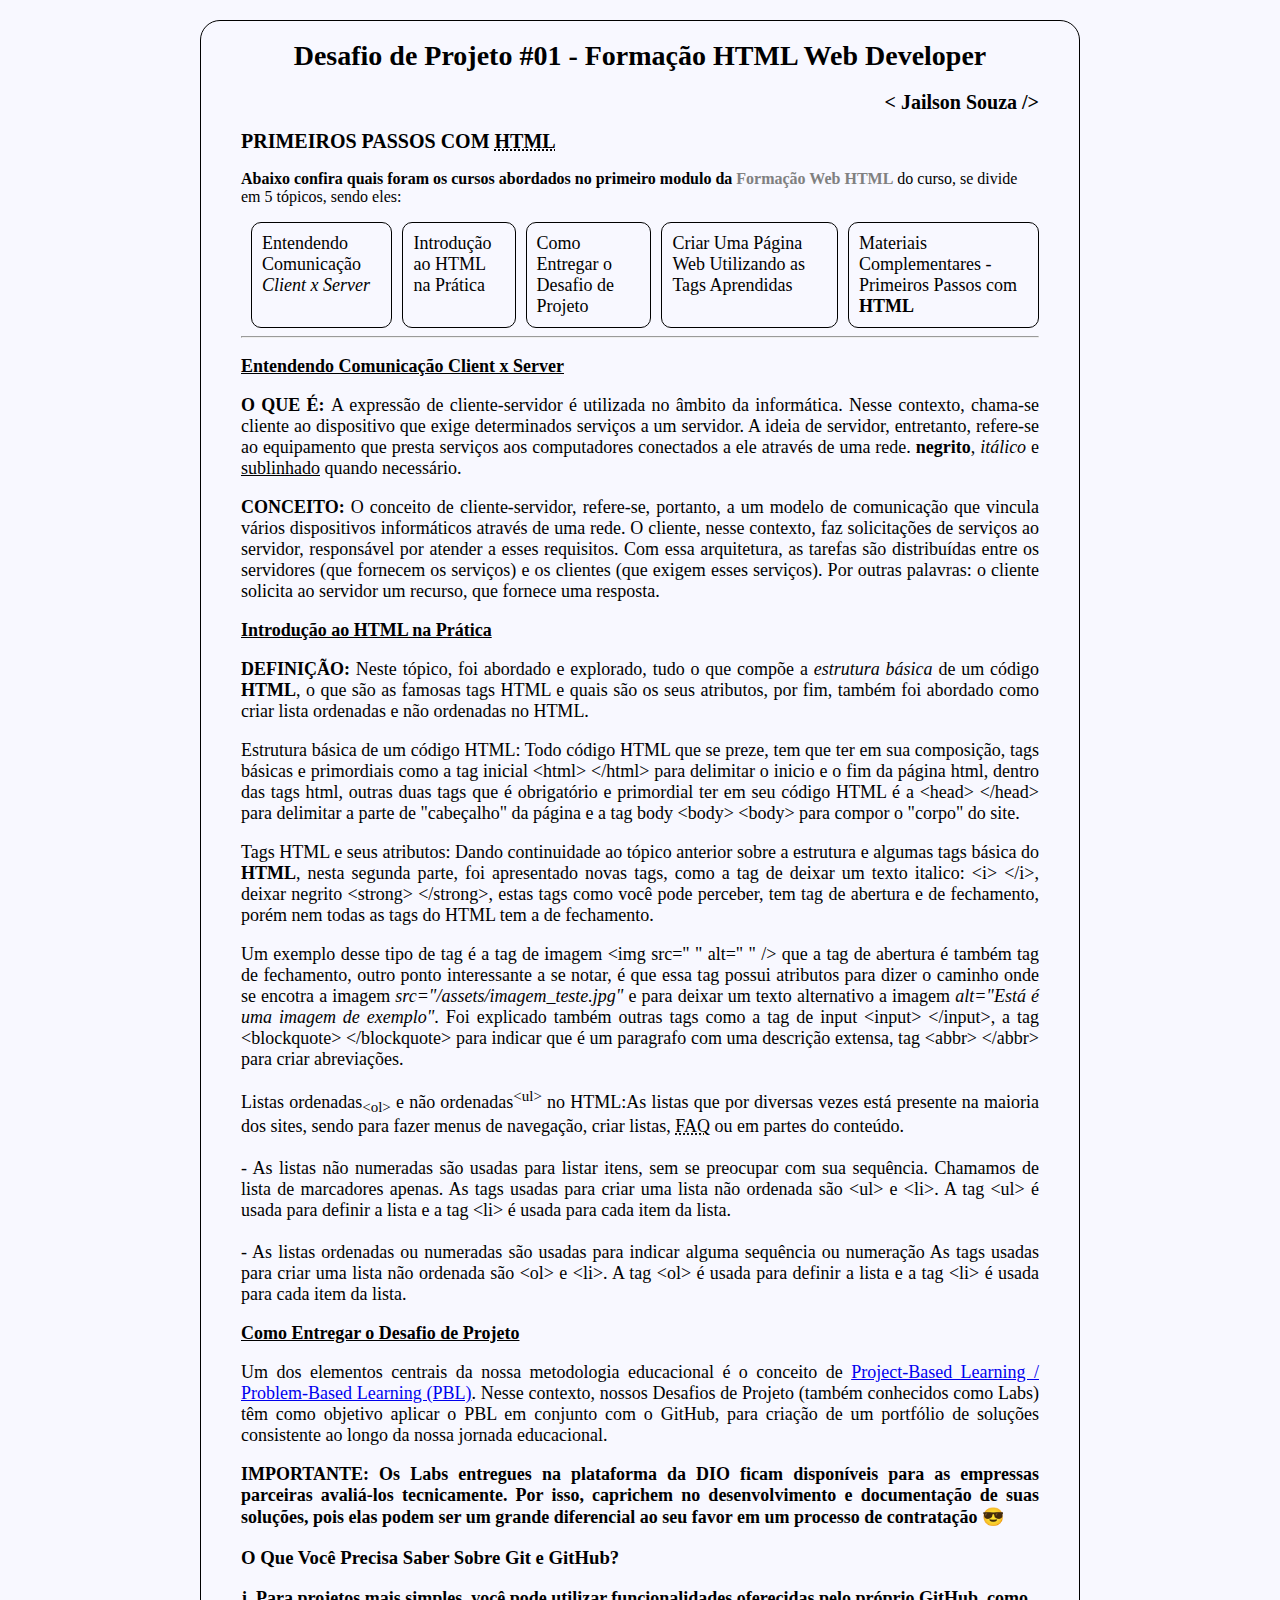
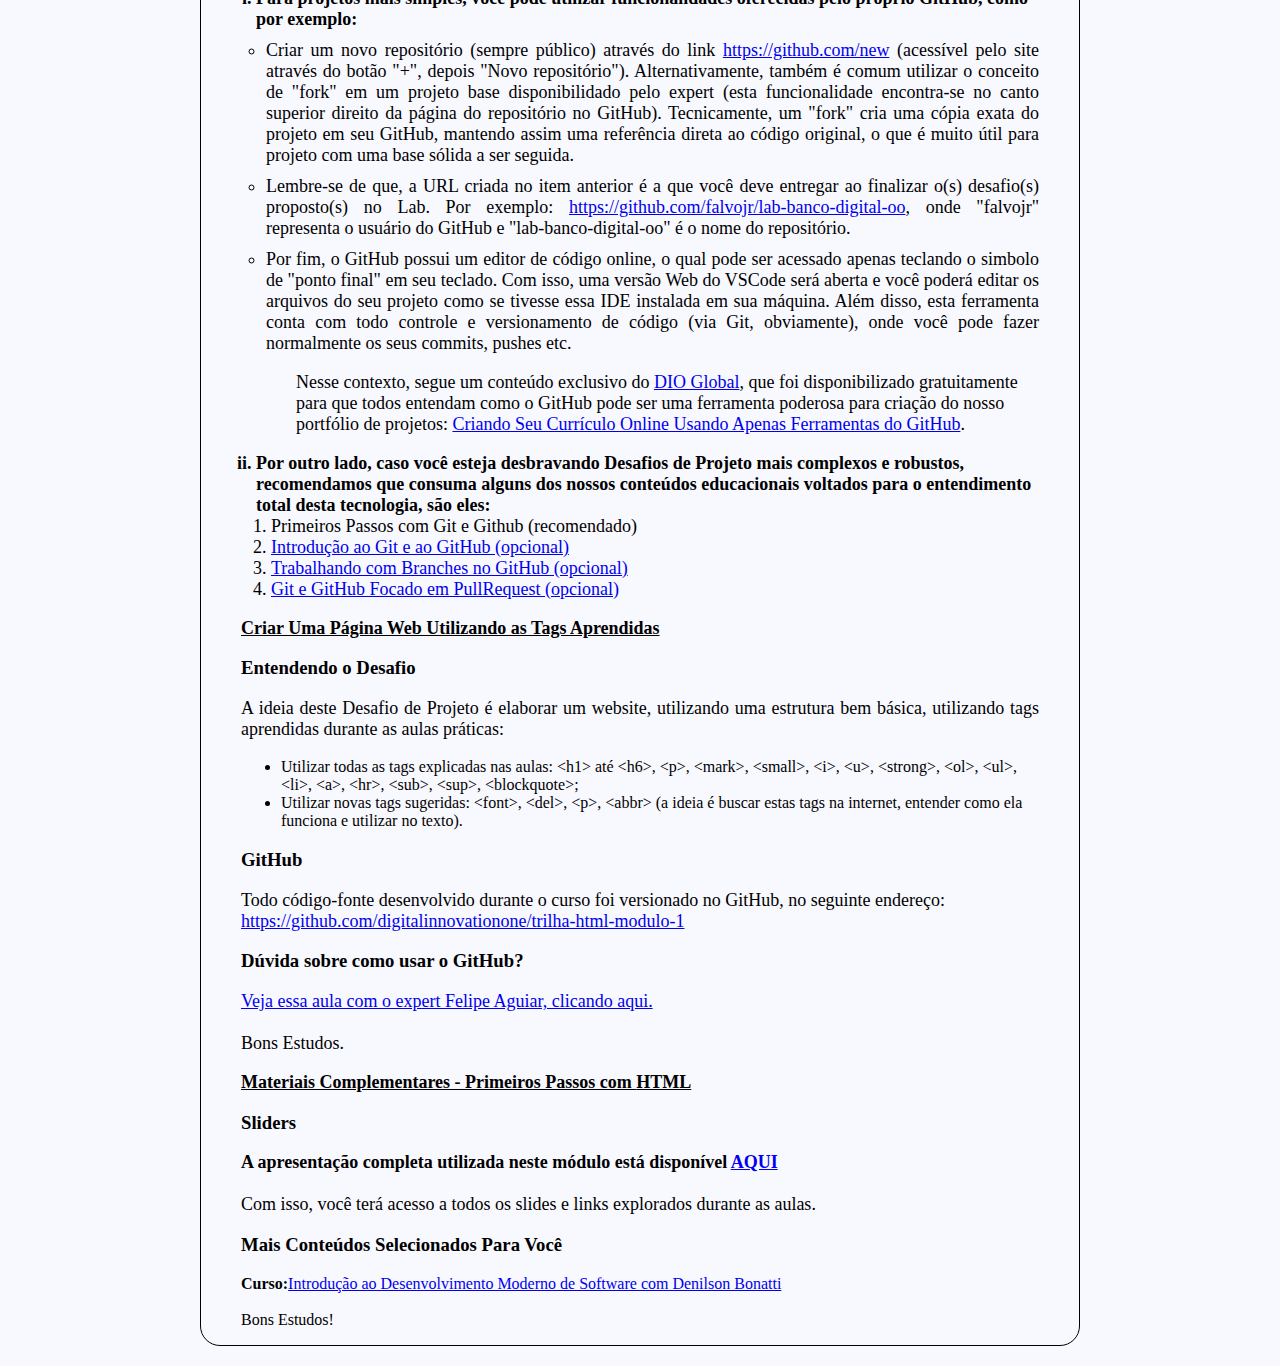
<file: Desafio de Projeto#01 - Criar uma pagina web utilizando as tags aprendidas/index.html>
<!DOCTYPE html>
<html lang="pt-br">
   <head>
      <meta charset="UTF-8">
      <meta http-equiv="X-UA-Compatible" content="IE=edge">
      <meta name="viewport" content="width=device-width, initial-scale=1.0">
      <link rel="stylesheet" href="style.css">
      <title>Desafio de Projeto #01 - Formação HTML Web Developer</title>
   </head>
   <body class="page">
      <header>
         <h1 class="page__title">Desafio de Projeto #01 - Formação HTML Web Developer</h1>
         <div class="page__name__dev"> &lt; Jailson Souza /&gt;</div>
         <h2 class="page__subtitle">PRIMEIROS PASSOS COM <abbr title="HyperText Markup Language">HTML</abbr></h2>
         <p><strong>Abaixo confira quais foram os cursos abordados no <strong>primeiro</strong> modulo da <font face="Verdana" color="grey">Formação Web HTML</font></strong> do curso, se divide em 5 tópicos, sendo eles:</p>
         <menu class="page__menu">
            <ul class="page__menu__buttons">
               <a class="page__menu__buttons__button" href="#curso01"><li>Entendendo Comunicação <i>Client x Server</i></li></a>
               <a class="page__menu__buttons__button" href="#curso02"><li>Introdução ao HTML na Prática</li></a>
               <a class="page__menu__buttons__button" href="#curso03"><li>Como Entregar o Desafio de Projeto</li></a>
               <a class="page__menu__buttons__button" href="#curso04"><li>Criar Uma Página Web Utilizando as Tags Aprendidas</li></a>
               <a class="page__menu__buttons__button" href="#curso05"><li>Materiais Complementares - Primeiros Passos com <strong>HTML</strong></li></a>
            </ul>
         </menu>
      </header>
      <main>
         <hr />
         <h3 id="curso01" class="page__paragraph__title">Entendendo Comunicação Client x Server</h3>
         <p class="page__content"><strong><u class="page__content_subtitle">O QUE É:</u> </strong>A expressão de cliente-servidor é utilizada no âmbito da informática. Nesse contexto, chama-se cliente ao dispositivo que exige determinados serviços a um servidor. A ideia de servidor, entretanto, refere-se ao equipamento que presta serviços aos computadores conectados a ele através de uma rede.
            <strong>negrito</strong>, <i>itálico</i> e <u>sublinhado</u> quando necessário.</p>
         <p class="page__content"><strong><u class="page__content_subtitle">CONCEITO:</u></strong> O conceito de cliente-servidor, refere-se, portanto, a um modelo de comunicação que vincula vários dispositivos informáticos através de uma rede. O cliente, nesse contexto, faz solicitações de serviços ao servidor, responsável por atender a esses requisitos.
            Com essa arquitetura, as tarefas são distribuídas entre os servidores (que fornecem os serviços) e os clientes (que exigem esses serviços). Por outras palavras: o cliente solicita ao servidor um recurso, que fornece uma resposta.
         </p>
         
         <h3 id="curso02" class="page__paragraph__title">Introdução ao HTML na Prática</h3>
         <p class="page__content"><strong><u class="page__content_subtitle">DEFINIÇÃO:</u> </strong>Neste tópico, foi abordado e explorado, tudo o que compõe a <i>estrutura básica</i> de um código <strong>HTML</strong>, o que são as famosas tags HTML e quais são os seus atributos, por fim, também foi abordado como criar lista ordenadas e não ordenadas no HTML.</p>
         <p class="page__content"><u class="page__content_subtitle">Estrutura básica de um código HTML:</u> Todo código HTML que se preze, tem que ter em sua composição, tags básicas e primordiais como a tag inicial &lt;html&gt; &lt;/html&gt; para delimitar o inicio e o fim da página html, dentro das tags html, outras duas tags que é obrigatório e primordial ter em seu código HTML é a &lt;head&gt; &lt;/head&gt; para delimitar a parte de "cabeçalho" da página e a tag body &lt;body&gt; &lt;body&gt; para compor o "corpo" do site.</p>
         <p class="page__content"><u class="page__content_subtitle">Tags HTML e seus atributos:</u> Dando continuidade ao tópico anterior sobre a estrutura e algumas tags básica do <strong>HTML</strong>, nesta segunda parte, foi apresentado novas tags, como a tag de deixar um texto italico: &lt;i&gt; &lt;/i&gt;, deixar negrito &lt;strong&gt; &lt;/strong&gt;, estas tags como você pode perceber, tem tag de abertura e de fechamento, porém nem todas as tags do HTML tem a de fechamento.</p>
         <p class="page__content">Um exemplo desse tipo de tag é a tag de imagem &lt;img src=" " alt=" " /&gt; que a tag de abertura é também tag de fechamento, outro ponto interessante a se notar, é que essa tag possui atributos para dizer o caminho onde se encotra a imagem <i>src="/assets/imagem_teste.jpg"</i> e para deixar um texto alternativo a imagem <i>alt="Está é uma imagem de exemplo"</i>. Foi explicado também outras tags como a tag de input &lt;input&gt; &lt;/input&gt;, a tag &lt;blockquote&gt; &lt;/blockquote&gt; para indicar que é um paragrafo com uma descrição extensa, tag &lt;abbr&gt; &lt;/abbr&gt; para criar abreviações.</p>
         <p class="page__content"><u class="page__content_subtitle">Listas ordenadas<sub>&lt;ol&gt;</sub> e não ordenadas<sup>&lt;ul&gt;</sup> no HTML:</u>As listas que por diversas vezes está presente na maioria dos sites, sendo para fazer menus de navegação, criar listas, <abbr title="Frequently Asked Questions: Perguntas frequentes">FAQ</abbr></i> ou em partes do conteúdo. <br><br>
            - As listas não numeradas são usadas para listar itens, sem se preocupar com sua sequência. Chamamos de lista de marcadores apenas.
            As tags usadas para criar uma lista não ordenada são &lt;ul&gt; e &lt;li&gt;. A tag &lt;ul&gt; é usada para definir a lista e a tag &lt;li&gt; é usada para cada item da lista. <br><br>
            - As listas ordenadas ou numeradas são usadas para indicar alguma sequência ou numeração
            As tags usadas para criar uma lista não ordenada são &lt;ol&gt; e &lt;li&gt;. A tag &lt;ol&gt; é usada para definir a lista e a tag &lt;li&gt; é usada para cada item da lista.
         </p>
         <h3 id="curso03" class="page__paragraph__title">Como Entregar o Desafio de Projeto</h3>
         <p class="page__content">
            Um dos elementos centrais da nossa metodologia educacional é o conceito de <a href="https://www.uvu.edu/otl/resources/group_work/pbl.html">Project-Based Learning / Problem-Based Learning (PBL)</a>. Nesse contexto, nossos Desafios de Projeto (também conhecidos como Labs) têm como objetivo aplicar o PBL em conjunto com o GitHub, para criação de um portfólio de soluções consistente ao longo da nossa jornada educacional.
         </p>
         <p class="page__content"><strong><u class="page__content_subtitle">IMPORTANTE:</u> Os Labs entregues na plataforma da DIO ficam disponíveis para as empressas parceiras avaliá-los tecnicamente. Por isso, caprichem no desenvolvimento e documentação de suas soluções, pois elas podem ser um grande diferencial ao seu favor em um processo de contratação 😎</strong></p>
         <h3>O Que Você Precisa Saber Sobre Git e GitHub?</h3>
         <ol type="i">
            <strong><li>Para projetos mais simples, você pode utilizar funcionalidades oferecidas pelo próprio GitHub, como por exemplo:</li></strong>
            <ul>
               <li>Criar um novo repositório (sempre público) através do link <a href="https://github.com/new">https://github.com/new</a> (acessível pelo site através do botão "+", depois "Novo repositório"). Alternativamente, também é comum utilizar o conceito de "fork" em um projeto base disponibilidado pelo expert (esta funcionalidade encontra-se no canto superior direito da página do repositório no GitHub). Tecnicamente, um "fork" cria uma cópia exata do projeto em seu GitHub, mantendo assim uma referência direta ao código original, o que é muito útil para projeto com uma base sólida a ser seguida.</li>
               <li>Lembre-se de que, a URL criada no item anterior é a que você deve entregar ao finalizar o(s) desafio(s) proposto(s) no Lab. Por exemplo: <a href="https://github.com/falvojr/lab-banco-digital-oo">https://github.com/falvojr/lab-banco-digital-oo</a>, onde "falvojr" representa o usuário do GitHub e "lab-banco-digital-oo" é o nome do repositório.</li>
               <li>Por fim, o GitHub possui um editor de código online, o qual pode ser acessado apenas teclando o simbolo de "ponto final" em seu teclado. Com isso, uma versão Web do VSCode será aberta e você poderá editar os arquivos do seu projeto como se tivesse essa IDE instalada em sua máquina. Além disso, esta ferramenta conta com todo controle e versionamento de código (via Git, obviamente), onde você pode fazer normalmente os seus commits, pushes etc.</li>
               <p>Nesse contexto, segue um conteúdo exclusivo do <a href="https://web.dio.me/global">DIO Global</a>, que foi disponibilizado gratuitamente para que todos entendam como o GitHub pode ser uma ferramenta poderosa para criação do nosso portfólio de projetos: <a href="https://www.youtube.com/watch?v=WfD_S2Vi4qI&t=1304s">Criando Seu Currículo Online Usando Apenas Ferramentas do GitHub</a>.</p>
            </ul>
            <strong><li>Por outro lado, caso você esteja desbravando Desafios de Projeto mais complexos e robustos, recomendamos que consuma alguns dos nossos conteúdos educacionais voltados para o entendimento total desta tecnologia, são eles:</li></strong>
            <ol>
               <li><a href="https://web.dio.me/lives/primeiros-passos-com-git-e-github"></a>Primeiros Passos com Git e Github (recomendado)</li>
               <li><a href="https://web.dio.me/course/introducao-ao-git-e-ao-github/learning/75b9fe49-6ed4-4480-83a7-7e37fc356aa9">Introdução ao Git e ao GitHub (opcional)</a></li>
               <li><a href="https://web.dio.me/course/trabalhando-com-branches-no-github/learning/32d05c5a-53b7-4f1d-a798-b9a8658240de">Trabalhando com Branches no GitHub (opcional)</a></li>
               <li><a href="https://web.dio.me/course/git-e-github-focado-em-pullrequest/learning/7ee9e586-a200-41de-a075-fd6a7b4b5a1e">Git e GitHub Focado em PullRequest (opcional)</a></li>
            </ol>
         </ol>

         <h3 id="curso04" class="page__paragraph__title">Criar Uma Página Web Utilizando as Tags Aprendidas</h3>
         <h3>Entendendo o Desafio</h3>
         <p class="page__content">A ideia deste Desafio de Projeto é elaborar um website, utilizando uma estrutura bem básica, utilizando tags aprendidas durante as aulas práticas:</p>
         <ul>
            <li>Utilizar todas as tags explicadas nas aulas: &lt;h1&gt; até &lt;h6&gt;, &lt;p&gt;, &lt;mark&gt;, &lt;small&gt;, &lt;i&gt;, &lt;u&gt;, &lt;strong&gt;, &lt;ol&gt;, &lt;ul&gt;, &lt;li&gt;, &lt;a&gt;, &lt;hr&gt;, &lt;sub&gt;, &lt;sup&gt;, &lt;blockquote&gt;;</li>
            <li>Utilizar novas tags sugeridas: &lt;font&gt;, &lt;del&gt;, &lt;p&gt;, &lt;abbr&gt; (a ideia é buscar estas tags na internet, entender como ela funciona e utilizar no texto).</li>
            </ul>  
         <h3>GitHub</h3>
         <p class="page__content">Todo código-fonte desenvolvido durante o curso foi versionado no GitHub, no seguinte endereço: <br>
            <a href="https://github.com/digitalinnovationone/trilha-html-modulo-1">https://github.com/digitalinnovationone/trilha-html-modulo-1</a>
            </p>
         <h3>Dúvida sobre como usar o GitHub?</h3>
         <p class="page__content">
            <a href="https://web.dio.me/lives/primeiros-passos-com-git-e-github">Veja essa aula com o expert Felipe Aguiar, clicando aqui.</a><br><br>
            Bons Estudos.
         </p>
         <h3 id="curso05" class="page__paragraph__title">Materiais Complementares - Primeiros Passos com <strong>HTML</strong></h3>
         <h3>Sliders</h3>
         <p class="page__content"><strong>A apresentação completa utilizada neste módulo está disponível <a href="https://academiapme-my.sharepoint.com/:p:/g/personal/renato_dio_me/ETTxssKS281Ps0wt1aflqk0BfzoqwbFf2ec6IenBpNXGmg?e=DsLolv">AQUI</a></strong> <br><br>
            Com isso, você terá acesso a todos os slides e links explorados durante as aulas.
         </p>
         <h3>Mais Conteúdos Selecionados Para Você</h3>
         <p><b>Curso:</b><a href="https://web.dio.me/course/introducao-ao-desenvolvimento-moderno-de-software/learning/7e3a925e-14de-4650-ada9-ca7c0fb003b3">Introdução ao Desenvolvimento Moderno de Software com Denilson Bonatti</a><br><br>Bons Estudos!</p>
      </main>
   </body>
</html>
</file>
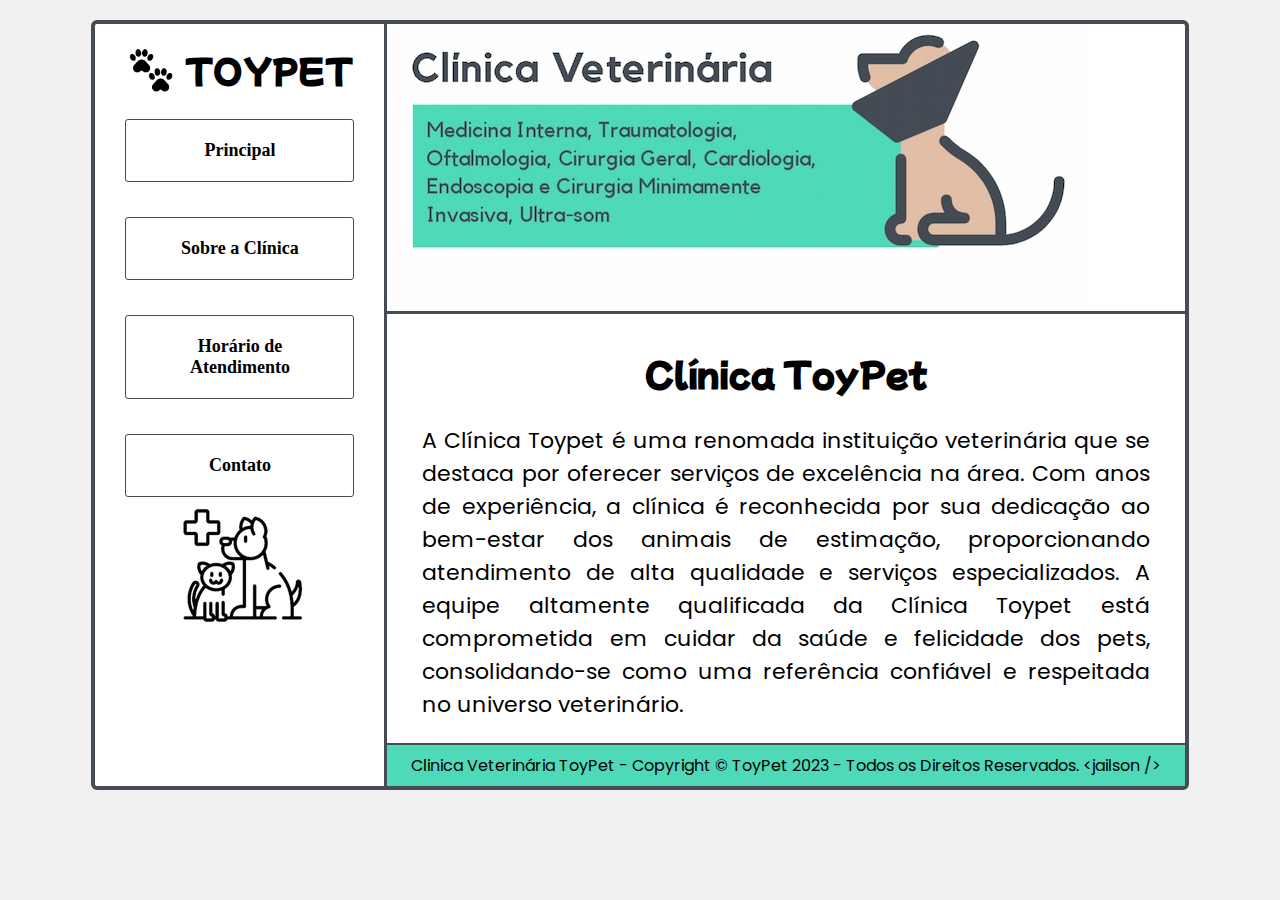
<file: Desafio de Projeto#02 - Criando seu Primeiro Site Completo com HTML/index.html>
<!DOCTYPE html>
<html lang="pt-br">
<head>
    <meta charset="UTF-8">
    <meta http-equiv="X-UA-Compatible" content="IE=edge">
    <meta name="viewport" content="width=device-width, initial-scale=1.0">
    <title>Clinica Veterinária ToyPet</title>
    <link rel="stylesheet" href="assets/styles/style.css">
</head>
<body>
    <section class="content">
        <header class="content__header">
            <menu class="content__header__menu">
                <div class="content__header__menu__logo">
                    <img src="./assets/images/pata-icon.png" alt="icon-patas" height="48px">
                    <span class="content__header__menu__logo__name">TOYPET</span>
                </div>
                <nav class="content__header__menu__buttons">
                    <a class="content__header__menu__buttons__button" href="./index.html"><li>Principal</li></a>
                    <a class="content__header__menu__buttons__button" href="./assets/pages/sobre.html"><li>Sobre a Clínica</li></a>
                    <a class="content__header__menu__buttons__button" href="./assets/pages/horario.html"><li>Horário de Atendimento</li></a>
                    <a class="content__header__menu__buttons__button" href="./assets/pages/contato.html"><li>Contato</li></a>
                </nav>
                <div class="content__header__menu__image">
                    <img src="assets/images/details-pet.png" alt="pet">
                </div>
            </menu>
        </header>

        <main class="content__main">
            <header class="content__main__header">
                <img src="assets/images/header-pagina principal.jpg" alt="Imagem do Header da Página Principal">
            </header>
            
            <content class="content__main__body">
                <h2 class="content__main__body__title">Clínica ToyPet</h2>
                <p>A Clínica Toypet é uma renomada instituição veterinária que se destaca por oferecer serviços de excelência na área. Com anos de experiência, a clínica é reconhecida por sua dedicação ao bem-estar dos animais de estimação, proporcionando atendimento de alta qualidade e serviços especializados. A equipe altamente qualificada da Clínica Toypet está comprometida em cuidar da saúde e felicidade dos pets, consolidando-se como uma referência confiável e respeitada no universo veterinário.</p>
            </content>
    
            <footer class="content__main__footer">
                Clinica Veterinária ToyPet - Copyright © ToyPet 2023 - Todos os Direitos Reservados.  &lt;jailson /&gt;
            </footer>
        </main>
    </section>
</body>
</html>
</file>
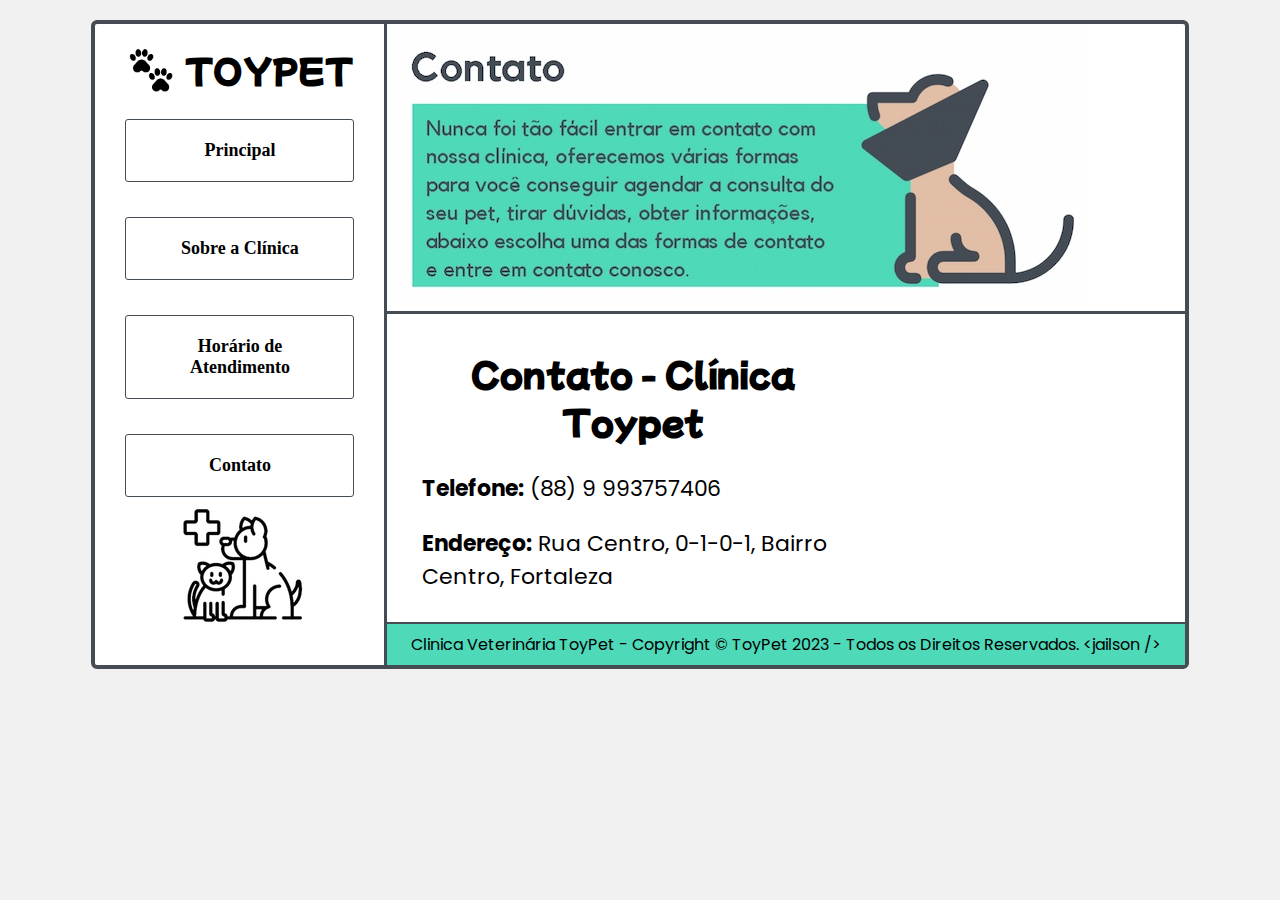
<file: Desafio de Projeto#02 - Criando seu Primeiro Site Completo com HTML/assets/pages/contato.html>
<!DOCTYPE html>
<html lang="pt-br">
<head>
    <meta charset="UTF-8">
    <meta http-equiv="X-UA-Compatible" content="IE=edge">
    <meta name="viewport" content="width=device-width, initial-scale=1.0">
    <title>Clinica Veterinária ToyPet</title>
    <link rel="stylesheet" href="../styles/style.css">
</head>
<body>
    <section class="content">
        <header class="content__header">
            <menu class="content__header__menu">
                <div class="content__header__menu__logo">
                    <img src="../images/pata-icon.png" alt="icon-patas" height="48px">
                    <span class="content__header__menu__logo__name">TOYPET</span>
                </div>
                <nav class="content__header__menu__buttons">
                    <a class="content__header__menu__buttons__button" href="../../index.html"><li>Principal</li></a>
                    <a class="content__header__menu__buttons__button" href="./sobre.html"><li>Sobre a Clínica</li></a>
                    <a class="content__header__menu__buttons__button" href="./horario.html"><li>Horário de Atendimento</li></a>
                    <a class="content__header__menu__buttons__button" href="./contato.html"><li>Contato</li></a>
                </nav>
                <div class="content__header__menu__image">
                    <img src="../images/details-pet.png" alt="pet">
                </div>
            </menu>
        </header>

        <main class="content__main">
            <header class="content__main__header">
                <img src="../images/header-contato.jpg" alt="Imagem do Header da Página de Contato">
            </header>
            
            <content class="content__main__body">
                <aside class="content__main__body__contacts">
                    <div>
                        <h2 class="content__main__body__title">Contato - Clínica Toypet</h2>
                        <p><b>Telefone:</b> (88) 9 993757406</p>
                        <p><b>Endereço:</b> Rua Centro, 0-1-0-1, Bairro <br> Centro, Fortaleza</p>
                    </div>
                    <div>
                        <br>
                        <iframe src="https://www.google.com/maps/embed?pb=!1m18!1m12!1m3!1d14681.33485294607!2d-38.537474158890916!3d-3.7272871399454717!2m3!1f0!2f0!3f0!3m2!1i1024!2i768!4f13.1!3m3!1m2!1s0x7c749ad4b042991%3A0x4107a8237f70d84c!2sCentro%2C%20Fortaleza%20-%20CE!5e1!3m2!1spt-BR!2sbr!4v1702940442275!5m2!1spt-BR!2sbr" width="100%" height="200px" style="border:0;" allowfullscreen="" loading="lazy" referrerpolicy="no-referrer-when-downgrade"></iframe>
                    </div>
                </aside>
            </content>
    
            <footer class="content__main__footer">
                Clinica Veterinária ToyPet - Copyright © ToyPet 2023 - Todos os Direitos Reservados.  &lt;jailson /&gt;
            </footer>
        </main>
    </section>
</body>
</html>
</file>
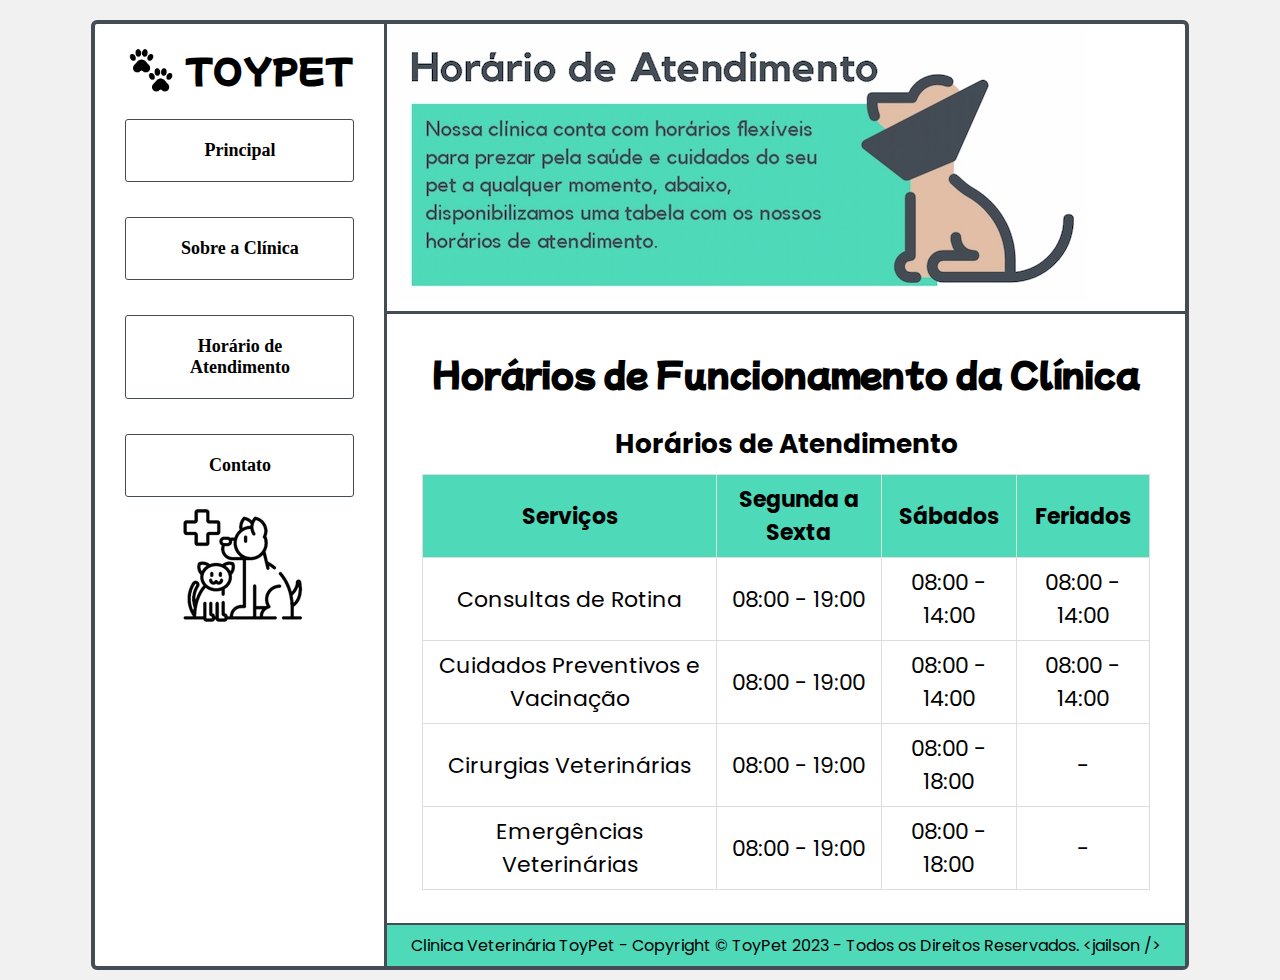
<file: Desafio de Projeto#02 - Criando seu Primeiro Site Completo com HTML/assets/pages/horario.html>
<!DOCTYPE html>
<html lang="pt-br">
<head>
    <meta charset="UTF-8">
    <meta http-equiv="X-UA-Compatible" content="IE=edge">
    <meta name="viewport" content="width=device-width, initial-scale=1.0">
    <title>Clinica Veterinária ToyPet</title>
    <link rel="stylesheet" href="../styles/style.css">
</head>
<body>
    <section class="content">
        <header class="content__header">
            <menu class="content__header__menu">
                <div class="content__header__menu__logo">
                    <img src="../images/pata-icon.png" alt="icon-patas" height="48px">
                    <span class="content__header__menu__logo__name">TOYPET</span>
                </div>
                <nav class="content__header__menu__buttons">
                    <a class="content__header__menu__buttons__button" href="../../index.html"><li>Principal</li></a>
                    <a class="content__header__menu__buttons__button" href="./sobre.html"><li>Sobre a Clínica</li></a>
                    <a class="content__header__menu__buttons__button" href="./horario.html"><li>Horário de Atendimento</li></a>
                    <a class="content__header__menu__buttons__button" href="./contato.html"><li>Contato</li></a>
                </nav>
                <div class="content__header__menu__image">
                    <img src="../images/details-pet.png" alt="pet">
                </div>
            </menu>
        </header>

        <main class="content__main">
            <header class="content__main__header">
                <img src="../images/header-horarios de atendimento.jpg" alt="Imagem do Header da Página Horários">
            </header>
            
            <content class="content__main__body">
                <h2 class="content__main__body__title">Horários de Funcionamento da Clínica</h2>
                <table class="content__main__body__table">
                    <caption class="content__main__body__table__subtitle">Horários de Atendimento</caption>
                    <thead>
                    <tr>
                        <th class="content__main__body__table__name__service">Serviços</th>
                        <th class="content__main__body__table__name__service">Segunda a Sexta</th>
                        <th class="content__main__body__table__name__service">Sábados</th>
                        <th class="content__main__body__table__name__service">Feriados</th>
                    </tr>
                    </thead>
                    <tbody>
                    <tr>
                        <td class="content__main__body__table__service">Consultas de Rotina</td>
                        <td class="content__main__body__table__service">08:00 - 19:00</td>
                        <td class="content__main__body__table__service">08:00 - 14:00</td>
                        <td class="content__main__body__table__service">08:00 - 14:00</td>
                    </tr>
                    <tr>
                        <td class="content__main__body__table__service">Cuidados Preventivos e Vacinação</td>
                        <td class="content__main__body__table__service">08:00 - 19:00</td>
                        <td class="content__main__body__table__service">08:00 - 14:00</td>
                        <td class="content__main__body__table__service">08:00 - 14:00</td>
                    </tr>
                    <tr>
                        <td class="content__main__body__table__service">Cirurgias Veterinárias</td>
                        <td class="content__main__body__table__service">08:00 - 19:00</td>
                        <td class="content__main__body__table__service">08:00 - 18:00</td>
                        <td class="content__main__body__table__service"> - </td>
                    </tr>
                    <tr>
                        <td class="content__main__body__table__service">Emergências Veterinárias</td>
                        <td class="content__main__body__table__service">08:00 - 19:00</td>
                        <td class="content__main__body__table__service">08:00 - 18:00</td>
                        <td class="content__main__body__table__service"> - </td>
                    </tr>
                    </tbody>
                </table>
                <br>
            </content>
    
            <footer class="content__main__footer">
                Clinica Veterinária ToyPet - Copyright © ToyPet 2023 - Todos os Direitos Reservados.  &lt;jailson /&gt;
            </footer>
        </main>
    </section>
</body>
</html>
</file>
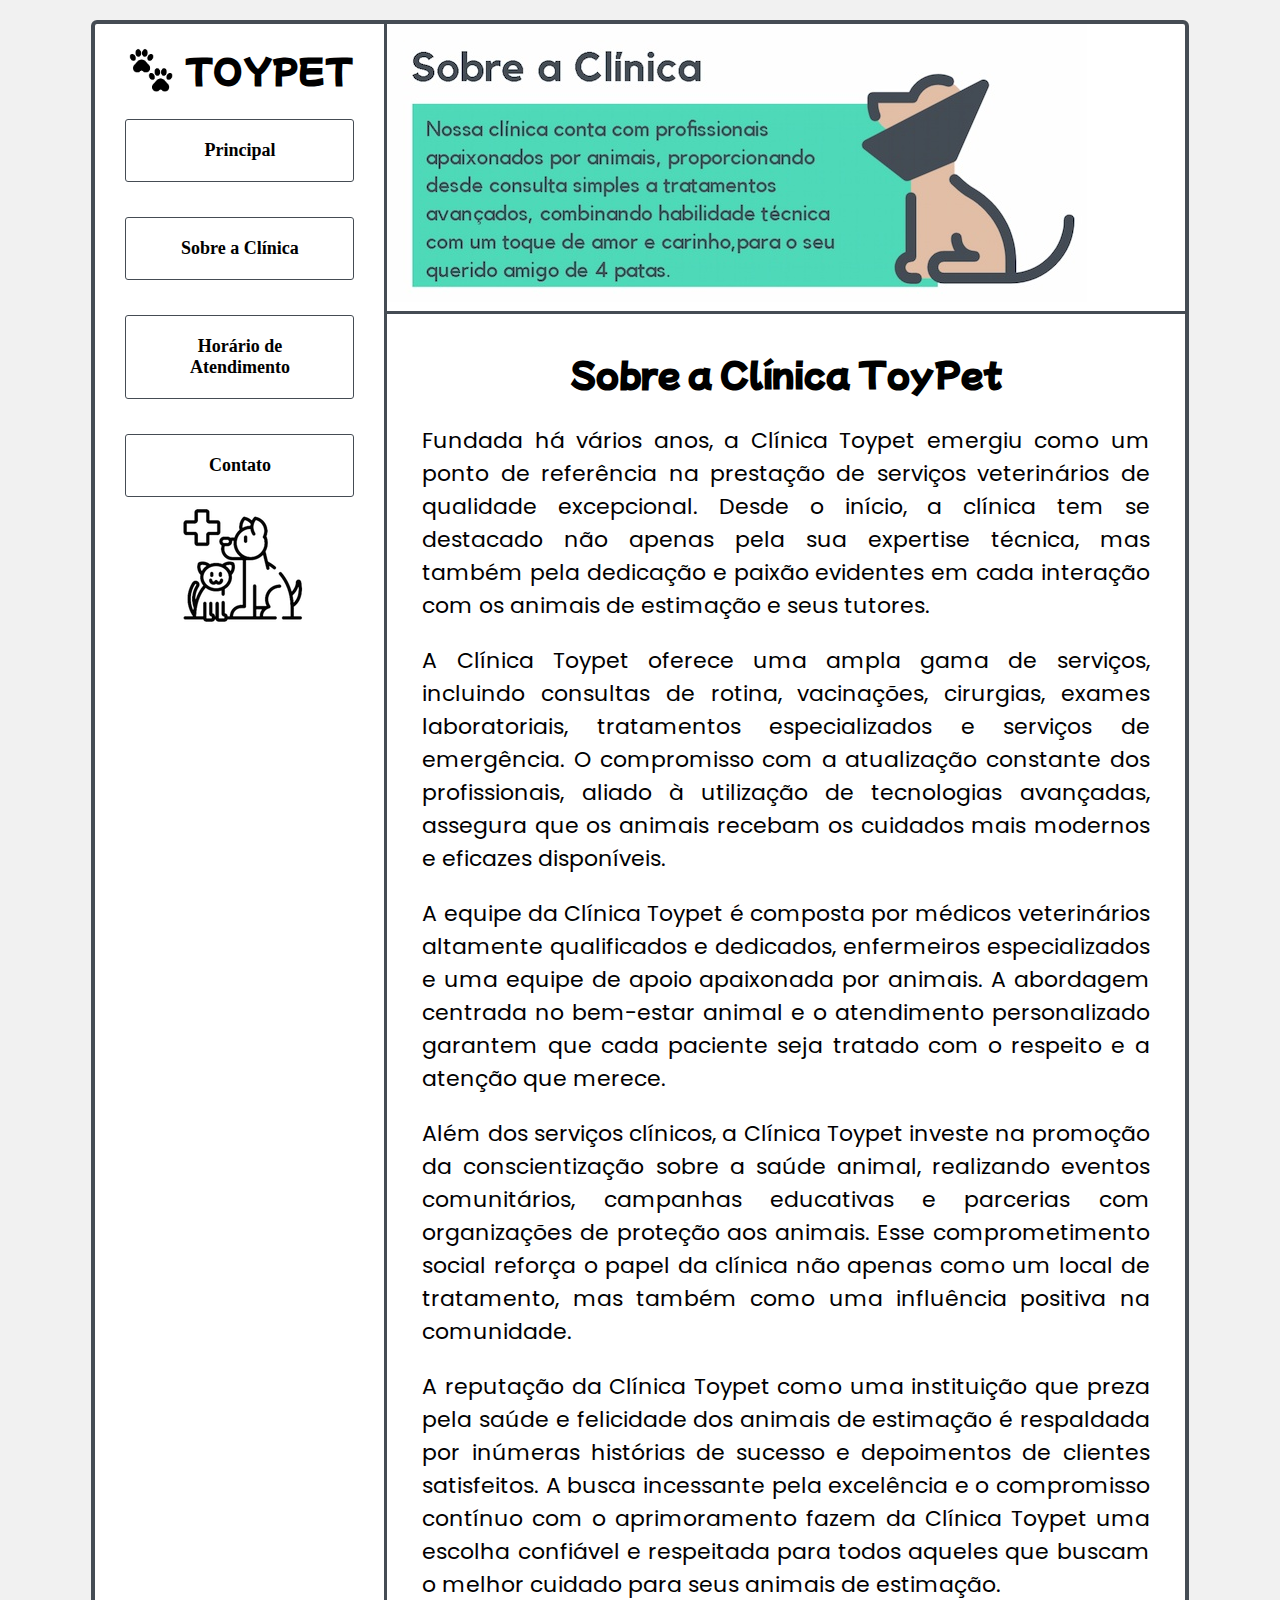
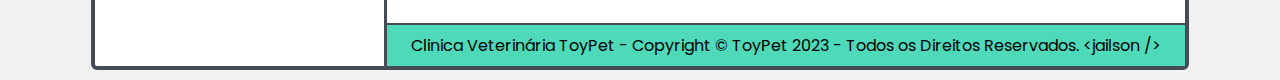
<file: Desafio de Projeto#02 - Criando seu Primeiro Site Completo com HTML/assets/pages/sobre.html>
<!DOCTYPE html>
<html lang="pt-br">
<head>
    <meta charset="UTF-8">
    <meta http-equiv="X-UA-Compatible" content="IE=edge">
    <meta name="viewport" content="width=device-width, initial-scale=1.0">
    <title>Clinica Veterinária ToyPet</title>
    <link rel="stylesheet" href="../styles/style.css">
</head>
<body>
    <section class="content">
        <header class="content__header">
            <menu class="content__header__menu">
                <div class="content__header__menu__logo">
                    <img src="../images/pata-icon.png" alt="icon-patas" height="48px">
                    <span class="content__header__menu__logo__name">TOYPET</span>
                </div>
                <nav class="content__header__menu__buttons">
                    <a class="content__header__menu__buttons__button" href="../../index.html"><li>Principal</li></a>
                    <a class="content__header__menu__buttons__button" href="./sobre.html"><li>Sobre a Clínica</li></a>
                    <a class="content__header__menu__buttons__button" href="./horario.html"><li>Horário de Atendimento</li></a>
                    <a class="content__header__menu__buttons__button" href="./contato.html"><li>Contato</li></a>
                </nav>
                <div class="content__header__menu__image">
                    <img src="../images/details-pet.png" alt="pet">
                </div>
            </menu>
        </header>

        <main class="content__main">
            <header class="content__main__header">
                <img src="../images/header-sobre a clinica.jpg" alt="Imagem do Header da Página Sobre">
            </header>
            
            <content class="content__main__body">
                <h2 class="content__main__body__title">Sobre a Clínica ToyPet</h2>
                <p>
                    Fundada há vários anos, a Clínica Toypet emergiu como um ponto de referência na prestação de serviços veterinários de qualidade excepcional. Desde o início, a clínica tem se destacado não apenas pela sua expertise técnica, mas também pela dedicação e paixão evidentes em cada interação com os animais de estimação e seus tutores.
                </p>
                <p>
                    A Clínica Toypet oferece uma ampla gama de serviços, incluindo consultas de rotina, vacinações, cirurgias, exames laboratoriais, tratamentos especializados e serviços de emergência. O compromisso com a atualização constante dos profissionais, aliado à utilização de tecnologias avançadas, assegura que os animais recebam os cuidados mais modernos e eficazes disponíveis.
                </p>
                <p>
                    A equipe da Clínica Toypet é composta por médicos veterinários altamente qualificados e dedicados, enfermeiros especializados e uma equipe de apoio apaixonada por animais. A abordagem centrada no bem-estar animal e o atendimento personalizado garantem que cada paciente seja tratado com o respeito e a atenção que merece.
                </p>
                <p>
                    Além dos serviços clínicos, a Clínica Toypet investe na promoção da conscientização sobre a saúde animal, realizando eventos comunitários, campanhas educativas e parcerias com organizações de proteção aos animais. Esse comprometimento social reforça o papel da clínica não apenas como um local de tratamento, mas também como uma influência positiva na comunidade.
                </p>
                <p>
                    A reputação da Clínica Toypet como uma instituição que preza pela saúde e felicidade dos animais de estimação é respaldada por inúmeras histórias de sucesso e depoimentos de clientes satisfeitos. A busca incessante pela excelência e o compromisso contínuo com o aprimoramento fazem da Clínica Toypet uma escolha confiável e respeitada para todos aqueles que buscam o melhor cuidado para seus animais de estimação.
                </p>
            </content>
    
            <footer class="content__main__footer">
                Clinica Veterinária ToyPet - Copyright © ToyPet 2023 - Todos os Direitos Reservados.  &lt;jailson /&gt;
            </footer>
        </main>
    </section>
</body>
</html>
</file>
<file: Desafio de Projeto#01 - Criar uma pagina web utilizando as tags aprendidas/style.css>
* {
   background-color: ghostwhite;;
}
.page {
   margin: 20px 200px 20px 200px;
   border: 0.5px solid black;
   border-radius: 20px;
   padding-left: 40px;
   padding-right: 40px;
}
.page__title {
   font-size: 28px;
   text-align: center;
}
.page__subtitle {
   font-size: 20px;
   text-decoration: none;
}
.page__name__dev {
   width: inherit;
   text-align: right;
   font-size: 20px;
   font-weight: 600;
}
.page__paragraph__title {
   font-size: 18px;
   text-decoration: underline;
}
.page__menu {
   padding: 0;
   margin: 0;
}
.page__menu__buttons {
   font-size: 18px;
   display: flex;
   margin: 0px;
   padding: 0px;
   border-radius: 15px;
}
.page__menu__buttons__button {
   margin-left: 10px;
   padding: 10px;
   list-style: none;
   border: black 1px solid;
   border-radius: 10px;
   text-decoration: none;
   color: black;
}
.page__content {
   font-size: 18px;
   text-align: justify;
}
.page__content_subtitle {
   text-decoration: none;
}
 
 ol {
    font-size: 18px;
    margin: 0;
    margin-left: 15px;
    padding: 0;
 }
 ol > ul > li {
    margin: 0;
    margin-top: 10px;
    margin-left: -30px;
    padding: 0;    
    text-align: justify;
 }
</file>
<file: Desafio de Projeto#02 - Criando seu Primeiro Site Completo com HTML/assets/styles/style.css>
@import url('https://fonts.googleapis.com/css2?family=Mochiy+Pop+One&family=Poppins&display=swap');

html, body {
  margin: 0;
  height: 100vh;
}

body {
  background-color: #f1f1f1;
  display: flex;
  justify-content: center;
  height: auto;
  padding: 10px 95px;
}

.content {
  font-family: 'Poppins', sans-serif;
  border: 4px #454C54 solid;
  background-color: #fff;
  margin: 10px 0 0 0;
  border-radius: 6px;
  font-size: 22px;
  display: flex;
  padding: 0px 0px 0px 30px;
}

.content__header {
  align-items: center;
  justify-content: center;
}
.content__header__menu {
  padding: 0 30px 0 0;
}

.content__header__menu__logo {
  display: flex;
  align-items: center;
  justify-content: center;
  margin-bottom: 25px;
  gap: 10px;
}

.content__header__menu__logo__name {
  font-family: 'Mochiy Pop One', sans-serif;
  font-weight: 900;
  text-transform: uppercase;
  font-size: xx-large;
}
.content__header__menu__buttons {
  display: flex;
  flex-direction: column;
  gap: 35px;
  text-align: center;
  justify-content: center;

}

.content__header__menu__buttons__button {
  border: 1px solid #454C54;
  font-size: 24px;
  border-radius: 3px;
  font-family: Georgia, 'Times New Roman', Times, serif, Times, serif, 'Gill Sans MT', Calibri, 'Trebuchet MS', sans-serif;
  font-weight: 600;
  color: black;
  text-decoration: none;
  padding: 20px;
  list-style: none;
  font-size: large;
}

.content__header__menu__image {
  text-align: center;
}

.content__main {
  display: flex;
  flex-flow: column;
  border-left: 3px #454C54 solid;
  width: 50rem;
  height: auto;
}

.content__main__header {
  border-bottom: 3px #454C54 solid;
}

.content__main__body {
  padding: 35px 35px 0 35px;
  height: 95%;
  text-align: justify;
}

.content__main__body__title {
  margin-top: 0;
  text-align: center;
  font-family: 'Mochiy Pop One', sans-serif;
}

.content__main__body__contacts {
  display: flex;
  gap: 40px
}
.content__main__footer {
  border-top: 2px solid #454C54;
  background-color: #4ED9B9;
  text-align: center;
  font-size: 16px;
  padding: 1%;
}
.content__main__body__table {
  width: 100%;
  border-collapse: collapse;
  margin-top: 20px;
}

.content__main__body__table__subtitle {
  font-weight: bold;
  font-size: 1.2em;
  margin-bottom: 10px;
}

.content__main__body__table__name__service {
  background-color: #4ED9B9;

}

.content__main__body__table__name__service, .content__main__body__table__service {
  border: 1px solid #ddd;
  padding: 8px;
  text-align: center;
}

@media only screen and (max-width: 1024px) {
  body {
    padding: 1rem; 
  }

  .content {
    padding: 0 1.25rem; 
  }

  .content__main {
    width: 100%; 
  }
}

@media only screen and (max-width: 768px) {
  body {
    padding: 1rem; 
  }

  .content {
    padding: 0 1rem; 
  }

  .content__main {
    width: 100%;
  }
}
</file>
